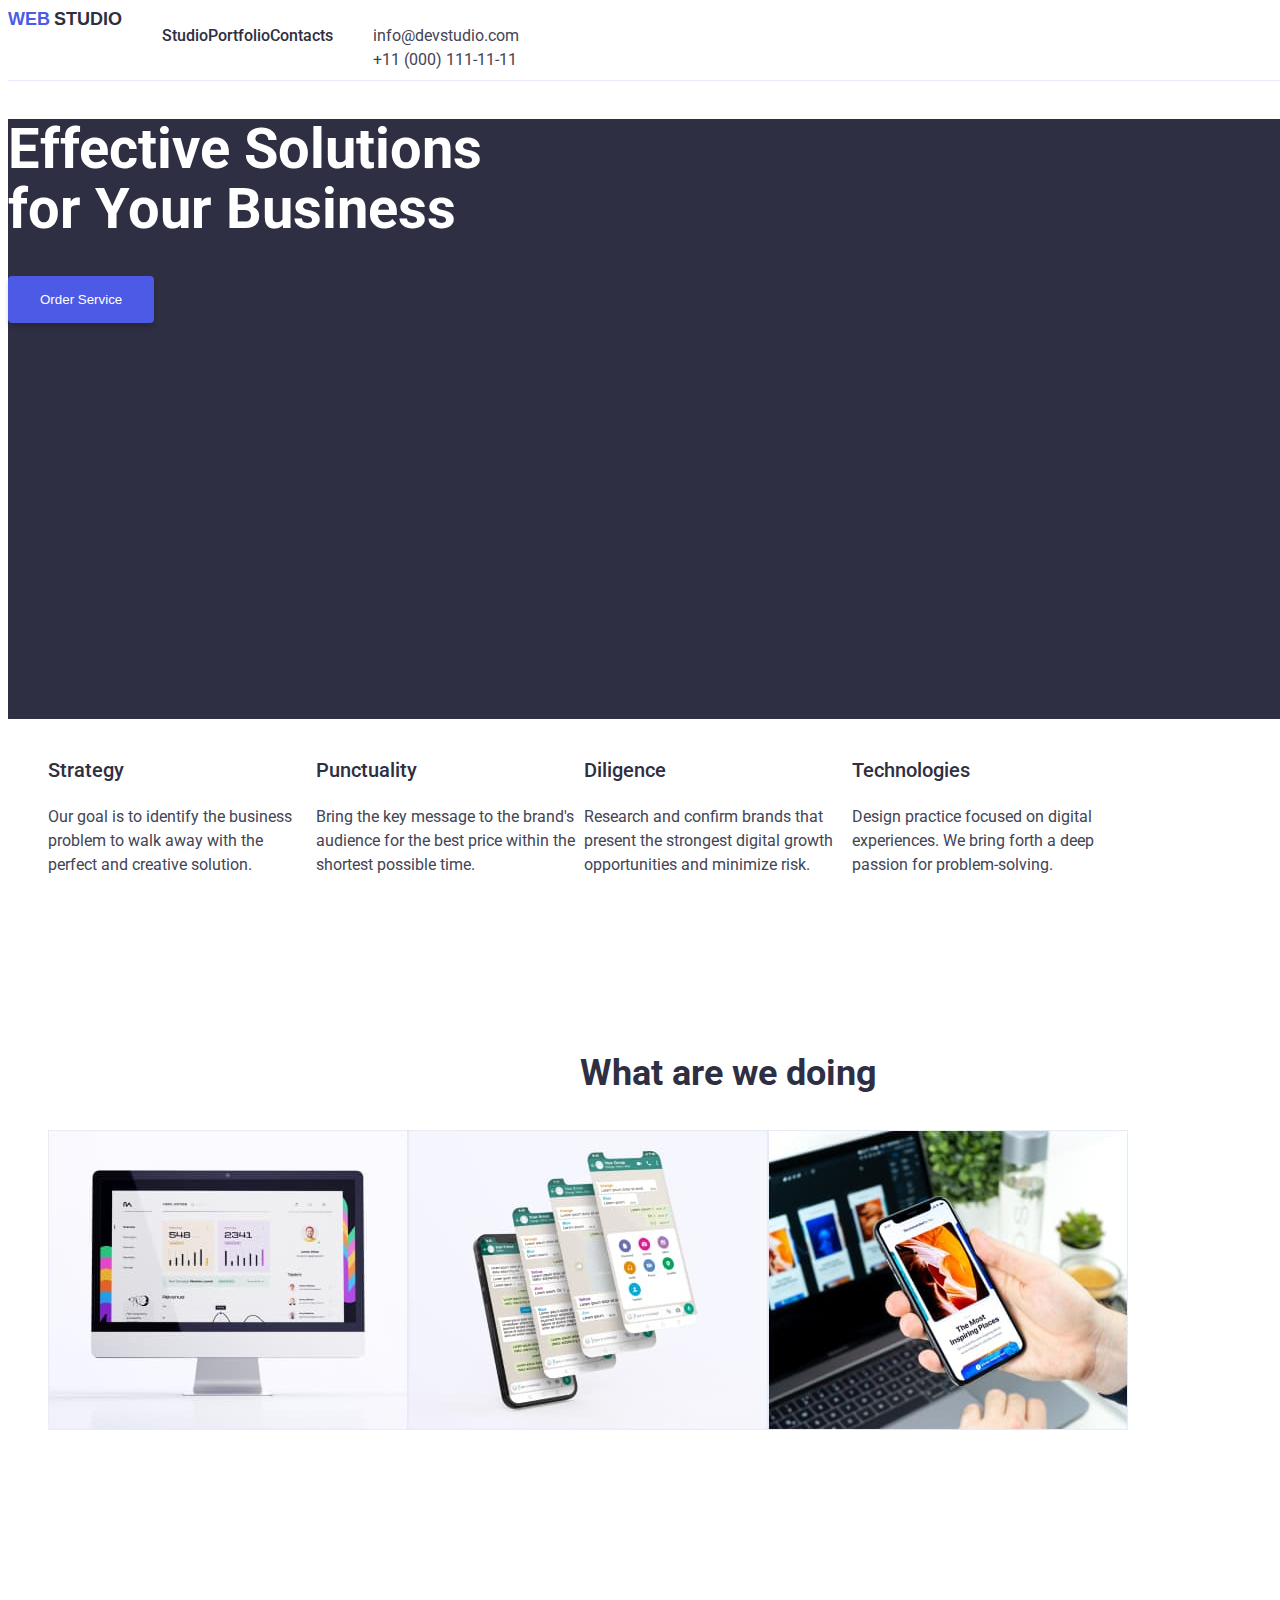
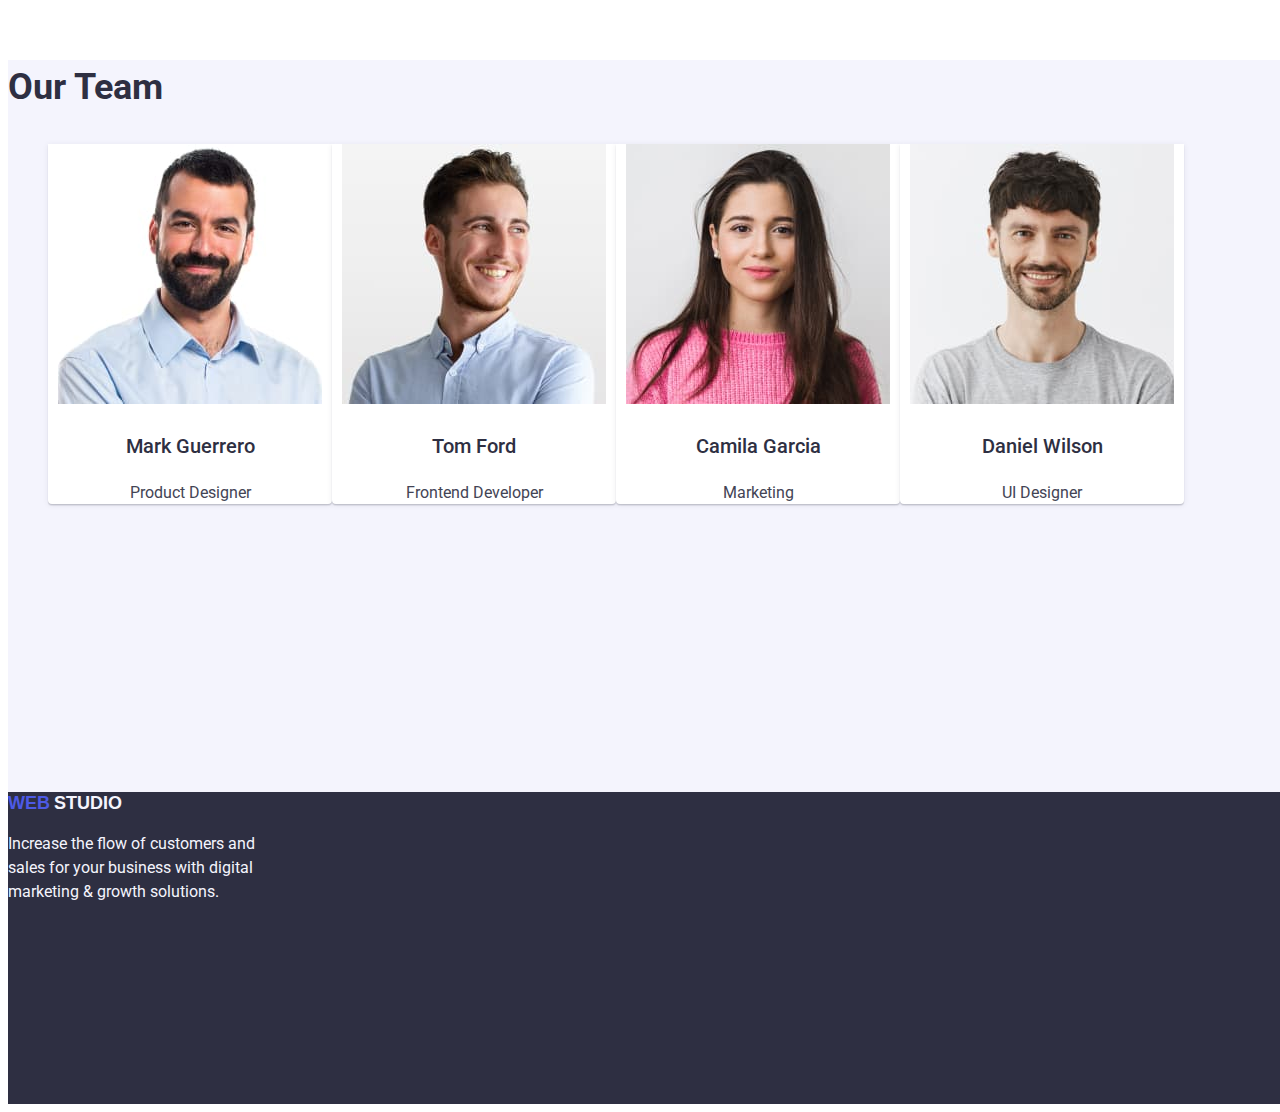
<file: index.html>
<!DOCTYPE html>
<html lang="en">

<head>
  <meta charset="UTF-8" />
  <meta name="viewport" content="width=device-width, initial-scale=1.0" />
  <title>Studio</title>
  <link rel="stylesheet" href="./css/styles.css">
  <link rel="preconnect" href="https://fonts.googleapis.com">
  <link rel="preconnect" href="https://fonts.gstatic.com" crossorigin>
  <link href="https://fonts.googleapis.com/css2?family=Raleway:wght@800&family=Roboto:wght@400;500;700&display=swap"
    rel="stylesheet">
</head>

<body>
  <!-- #region Header-->
  <header class="horizontal-list">
    <!-- #region Navigation-->
    <nav class="horizontal-list">
      <!-- #region Logo -->
      
        <a href="./index.html"><span class="logo-web">Web</span>
          <span class="logo-studio">Studio</span></a>
      
      <!-- #endregion Logo-->
      <!-- #region menu -->
      <ul class="menu horizontal-list">
        <!-- #region page 2 -->
        <li>
          <a class="menu" href="./index.html">Studio</a>
        </li>
        <!-- #endregion page 2 -->
        <!-- #region page 3 -->
        <li>
          <a href="./portfolio.html">Portfolio</a>
        </li>
        <!-- #endregion page 3 -->
        <!-- #region page 4 -->
        <li>
          <a href="./contacts.html">Contacts</a>
        </li>
        <!-- #region page 4 -->
      </ul>
      <!-- #endregion <menu>-->
    </nav>
    <!-- #endregion Navigation -->
    <!-- #region Contacts -->
    <address>
      <ul>
        <!-- #region mail -->
        <li>
          <a href="mailto:info@devstudio.com">info@devstudio.com</a>
        </li>
        <!-- #endregion mail -->
        <!-- #region phone -->
        <li>
          <a href="tel:+110001111111">+11 (000) 111-11-11</a>
        </li>
        <!-- #region phone -->
      </ul>
    </address>
    <!-- #endregion Contacts -->
  </header>
  <!-- #endregion Header-->
  <!-- #region main -->
  <main>
    <!-- #region hero -->
    <section class="hero">
      <h1><span>Effective solutions </span> for <span>your business</span></h1>
      <button class="button" type="button">Order Service</button>
    </section>
    <!-- #endregion hero -->
    <!-- #region advantages -->
    <section class="advantages">
      <h2 class="hidden">Advantages</h2>
      <ul>
        <!-- #region block1-->
        <li class="block">
          <h3>Strategy</h3>
          <p>
            Our goal is to identify the business problem to walk away with the
            perfect and creative solution.
          </p>
        </li>
        <!-- #endregion block1 -->
        <!-- #region block2 -->
        <li class="block">
          <h3>Punctuality</h3>
          <p>
            Bring the key message to the brand's audience for the best price
            within the shortest possible time.
          </p>
        </li>
        <!-- #endregion block2-->
        <!-- #region block3 -->
        <li class="block">
          <h3>Diligence</h3>
          <p>
            Research and confirm brands that present the strongest digital
            growth opportunities and minimize risk.
          </p>
        </li>
        <!-- #endregion block3 -->
        <!-- #region block4 -->
        <li class="block">
          <h3>Technologies</h3>
          <p>
            Design practice focused on digital experiences. We bring forth a
            deep passion for problem-solving.
          </p>
        </li>
        <!-- #endregion block4 -->
      </ul>
    </section>
    <!-- #endregion advantages -->

    <!-- #region What are we doing -->
    <section class="our-activities">
      <h2 class="center">What are we doing</h2>
      <!-- #region image1 -->
      <ul class="horizontal-list">
        <li>
          <img src="./images/studio/what-are-we-doing/monitor.jpg" alt="Monitor with web site visual" width="360"
            height="300" />
        </li>
        <!-- #endregion image1 -->
        <!-- #region image2 -->
        <li>
          <img src="./images/studio/what-are-we-doing/phone.jpg" alt="Phone with web site visual" width="360"
            height="300" />
        </li>
        <!-- #endregion image2 -->
        <!-- #region image3 -->
        <li>
          <img src="./images/studio/what-are-we-doing/leptop-with-phone.jpg"
            alt="A photo of a laptop in the background and a phone in a person's hands" width="360" height="300" />
        </li>
        <!-- #endregion image3 -->
      </ul>
    </section>
    <!-- #endregion What are we doing -->
    <!-- #region Our team  -->
    <section class="our-team">
      <h2>Our Team</h2>
      <!-- #region card1 -->
      <ul class="horizontal-list">
        <li class="card">
          <img src="./images/studio/our-team/product-designer.jpg" alt="Man's photo" width="264" height="260" />
          <h3>Mark Guerrero</h3>
          <p>Product Designer</p>
        </li>
        <!-- #endregion card1 -->
        <!-- #region card2 -->
        <li class="card">
          <img src="./images/studio/our-team/frontend-developer.jpg" alt="Man's photo" width="264" height="260" />
          <h3>Tom Ford</h3>
          <p>Frontend Developer</p>
        </li>
        <!-- #endregion card2 -->
        <!-- #region card3 -->
        <li class="card">
          <img src="./images/studio/our-team/marketing.jpg" alt="Woman's photo" width="264" height="260" />
          <h3>Camila Garcia</h3>
          <p>Marketing</p>
        </li>
        <!-- #endregion card3 -->
        <!-- #region card -->
        <li class="card">
          <img src="./images/studio/our-team/ui-designer.jpg" alt="Man's photo" width="264" height="260" />
          <h3>Daniel Wilson</h3>
          <p>UI Designer</p>
        </li>
        <!-- #endregion card4 -->
      </ul>
    </section>
    <!-- #endregion Our team  -->
  </main>
  <!-- #endregion main -->
  <!-- #region Footer -->
  <footer>
    <!-- #region Logo -->
    <a href="./index.html"><span class="logo-web">Web</span>
      <span class="logo-studio">Studio</span></a>
    <!-- #endregion Logo -->
    <p>
      Increase the flow of customers and sales for your business with digital
      marketing & growth solutions.
    </p>
  </footer>
  <!-- #endregion Footer -->
</body>

</html>
</file>
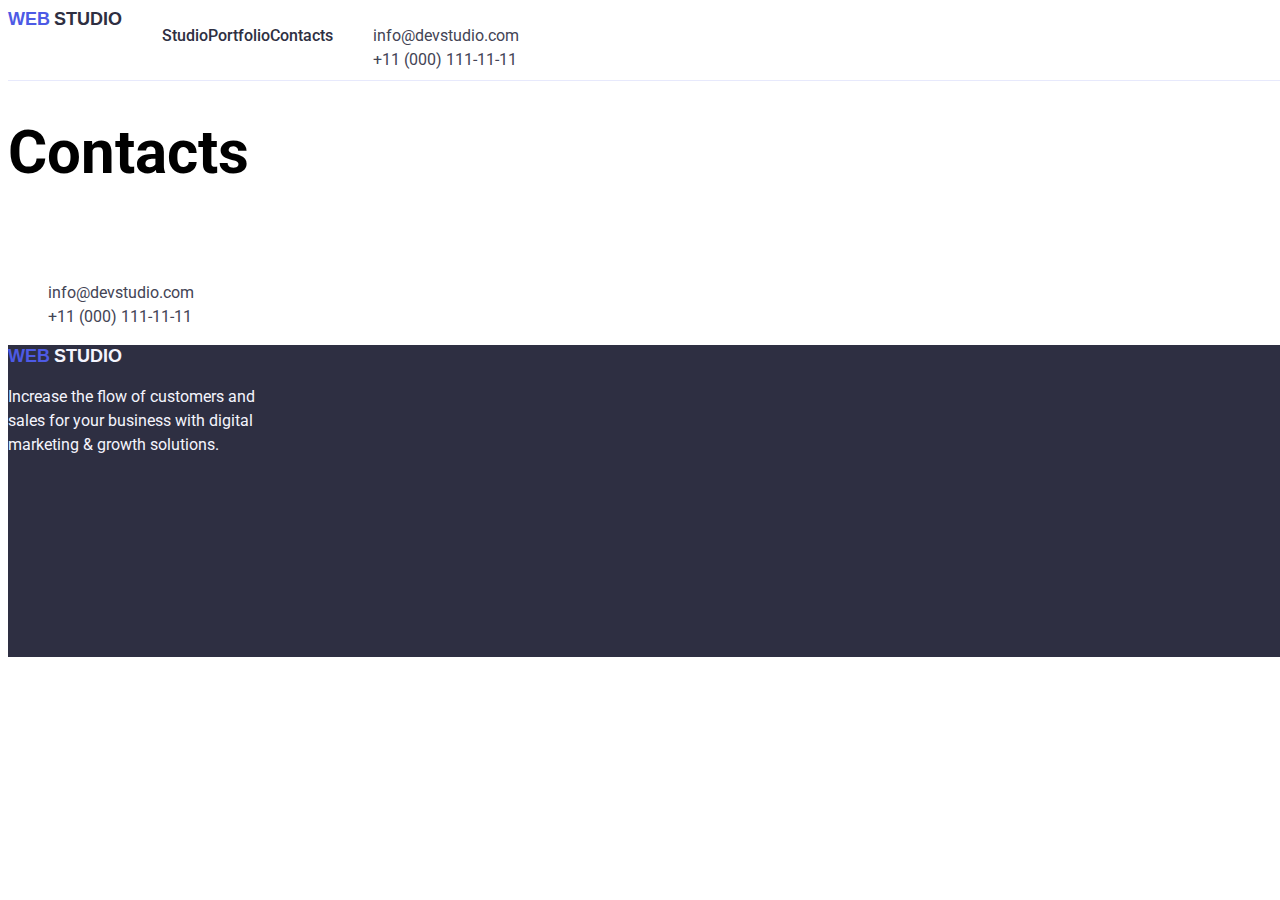
<file: contacts.html>
<!DOCTYPE html>
<html lang="en">

<head>
  <meta charset="UTF-8" />
  <meta name="viewport" content="width=device-width, initial-scale=1.0" />
  <title>Contacts</title>
  <link rel="stylesheet" href="./css/styles.css">
  <link rel="preconnect" href="https://fonts.googleapis.com">
  <link rel="preconnect" href="https://fonts.gstatic.com" crossorigin>
  <link href="https://fonts.googleapis.com/css2?family=Raleway:wght@800&family=Roboto:wght@400;500;700&display=swap"
    rel="stylesheet">
</head>

<body>
  <!-- #region Header-->
  <header class="horizontal-list">
    <!-- #region Navigation-->
    <nav class="horizontal-list">
      <!-- #region Logo -->
      
        <a href="./index.html"><span class="logo-web">Web</span>
          <span class="logo-studio">Studio</span></a>
      
      <!-- #endregion Logo-->
      <!-- #region menu -->
      <ul class="menu horizontal-list">
        <!-- #region page 2 -->
        <li>
          <a href="./index.html">Studio</a>
        </li>
        <!-- #endregion page 2 -->
        <!-- #region page 3 -->
        <li>
          <a href="./portfolio.html">Portfolio</a>
        </li>
        <!-- #endregion page 3 -->
        <!-- #region page 4 -->
        <li>
          <a href="./contacts.html">Contacts</a>
        </li>
        <!-- #region page 4 -->
      </ul>
      <!-- #endregion <menu>-->
    </nav>
    <!-- #endregion Navigation -->
    <!-- #region Contacts -->
    <address>
      <ul>
        <!-- #region mail -->
        <li>
          <a href="mailto:info@devstudio.com">info@devstudio.com</a>
        </li>
        <!-- #endregion mail -->
        <!-- #region phone -->
        <li>
          <a href="tel:+110001111111">+11 (000) 111-11-11</a>
        </li>
        <!-- #region phone -->
      </ul>
    </address>
    <!-- #endregion Contacts -->
  </header>
  <!-- #endregion Header-->
  <!-- #region main -->
  <main>
    <h1 style="color:black; font-size: 60px;">Contacts</h1>
    <address>
      <ul>
        <!-- #region mail -->
        <li>
          <a href="mailto:info@devstudio.com">info@devstudio.com</a>
        </li>
        <!-- #endregion mail -->
        <!-- #region phone -->
        <li>
          <a href="tel:+110001111111">+11 (000) 111-11-11</a>
        </li>
        <!-- #region phone -->
      </ul>
    </address>
  </main>
  <!-- #endregion main -->
  <!-- #region Footer -->
  <footer>
    <!-- #region Logo -->
    <a href="./index.html"><span class="logo-web">Web</span>
      <span class="logo-studio">Studio</span></a>
    <!-- #endregion Logo -->
    <p>
      Increase the flow of customers and sales for your business with digital
      marketing & growth solutions.
    </p>
  </footer>
  <!-- #endregion Footer -->
</body>

</html>
</file>
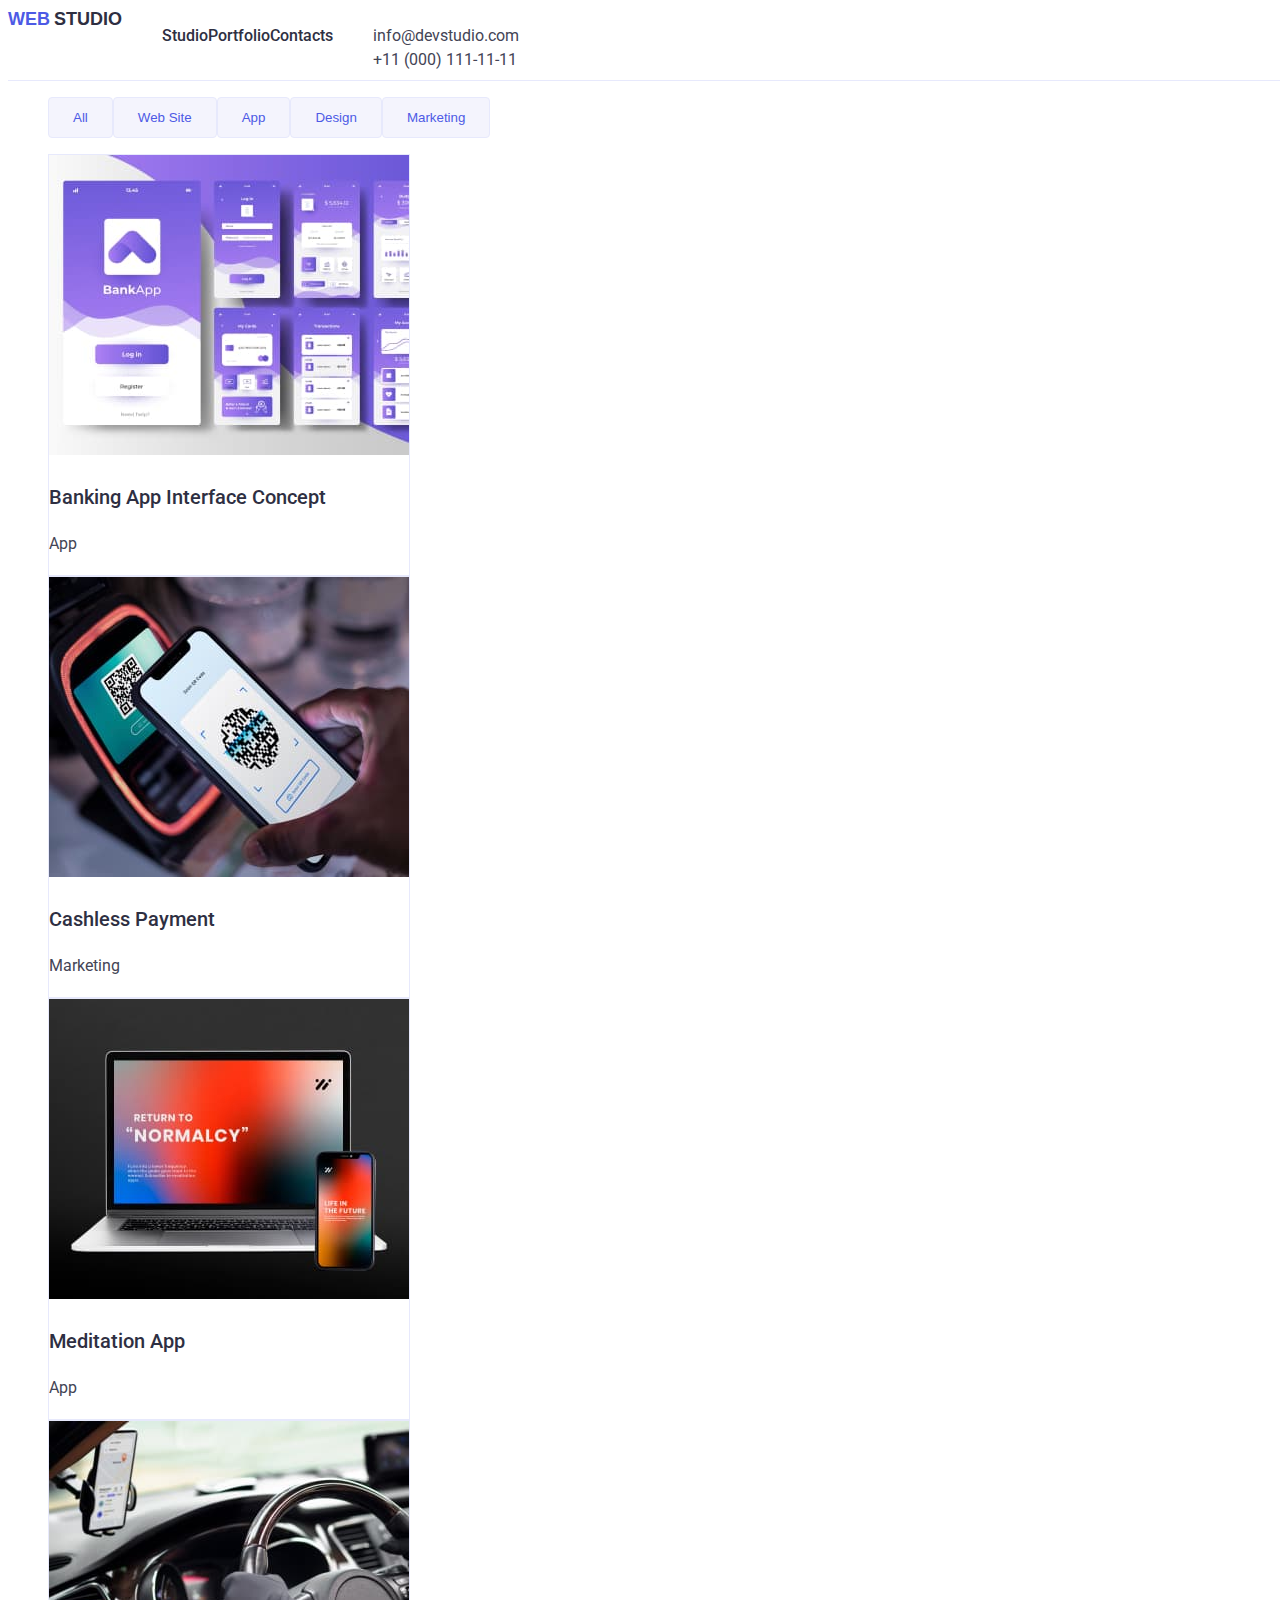
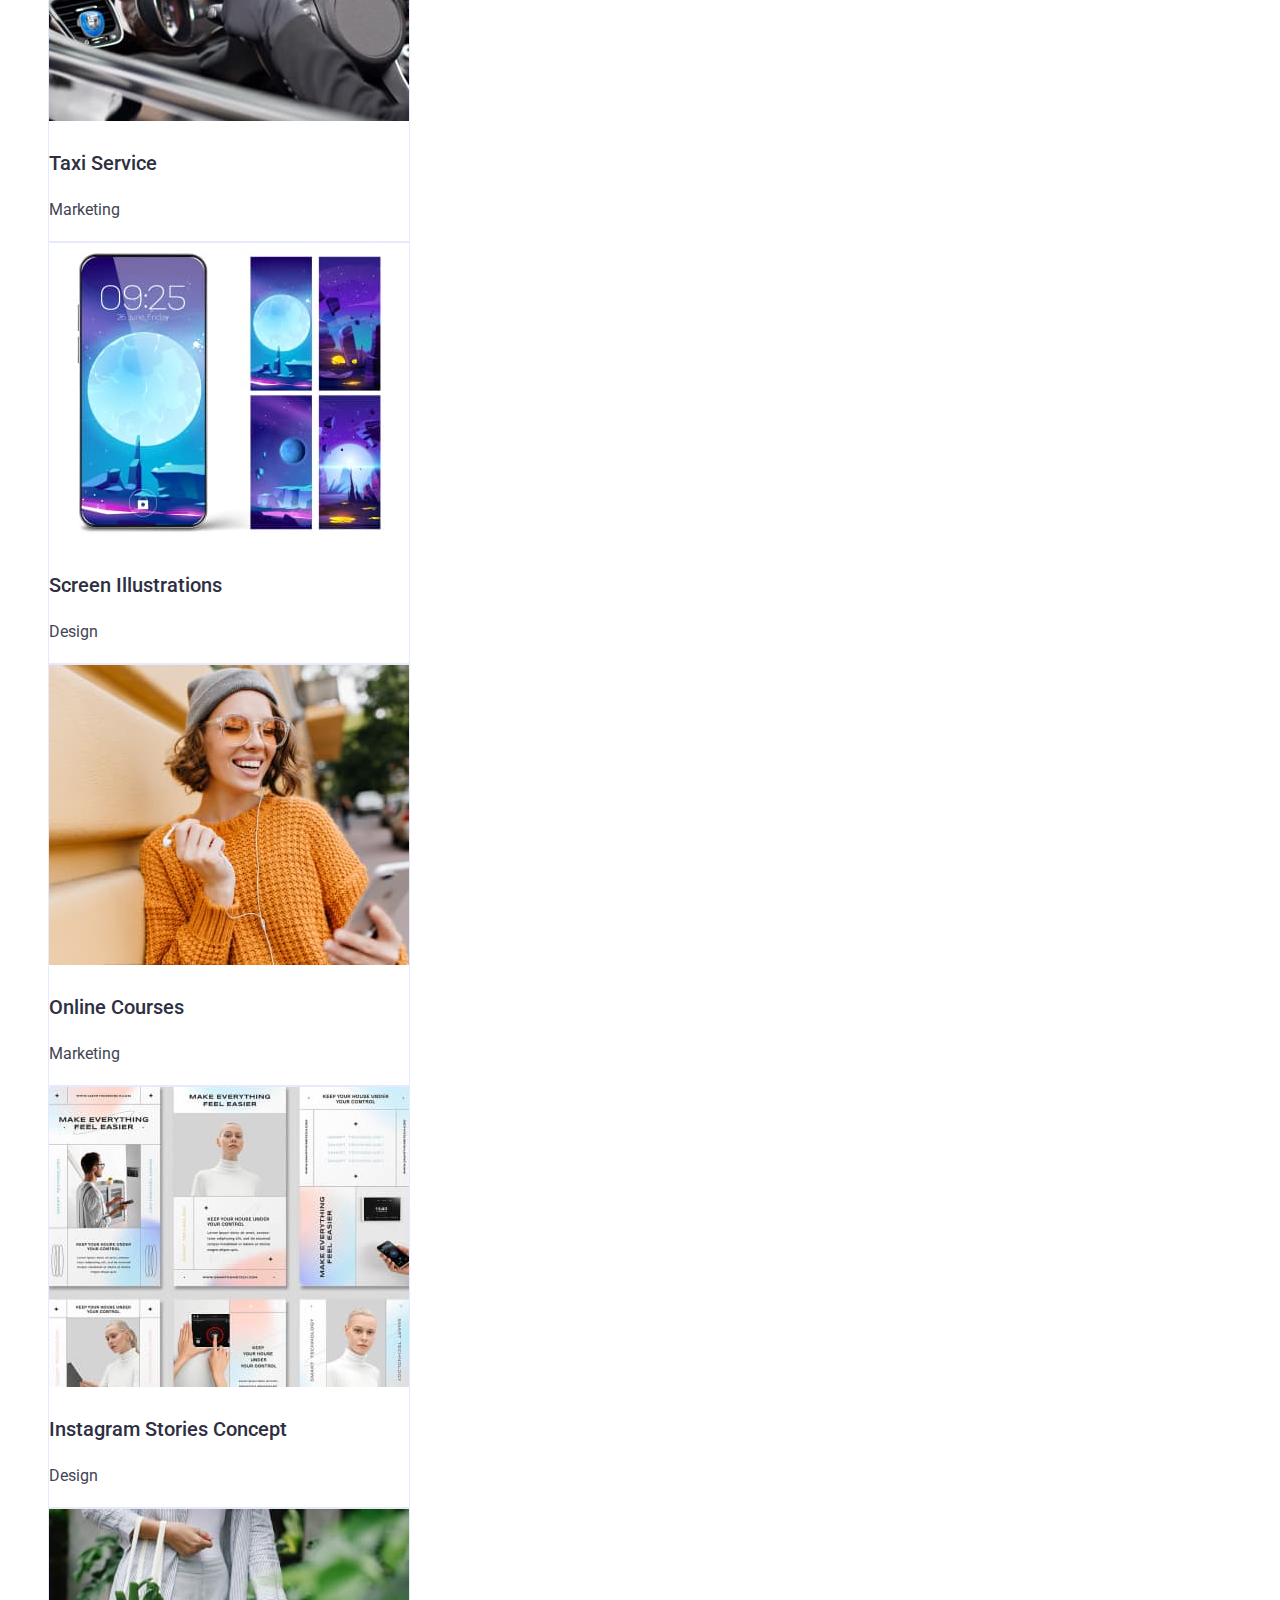
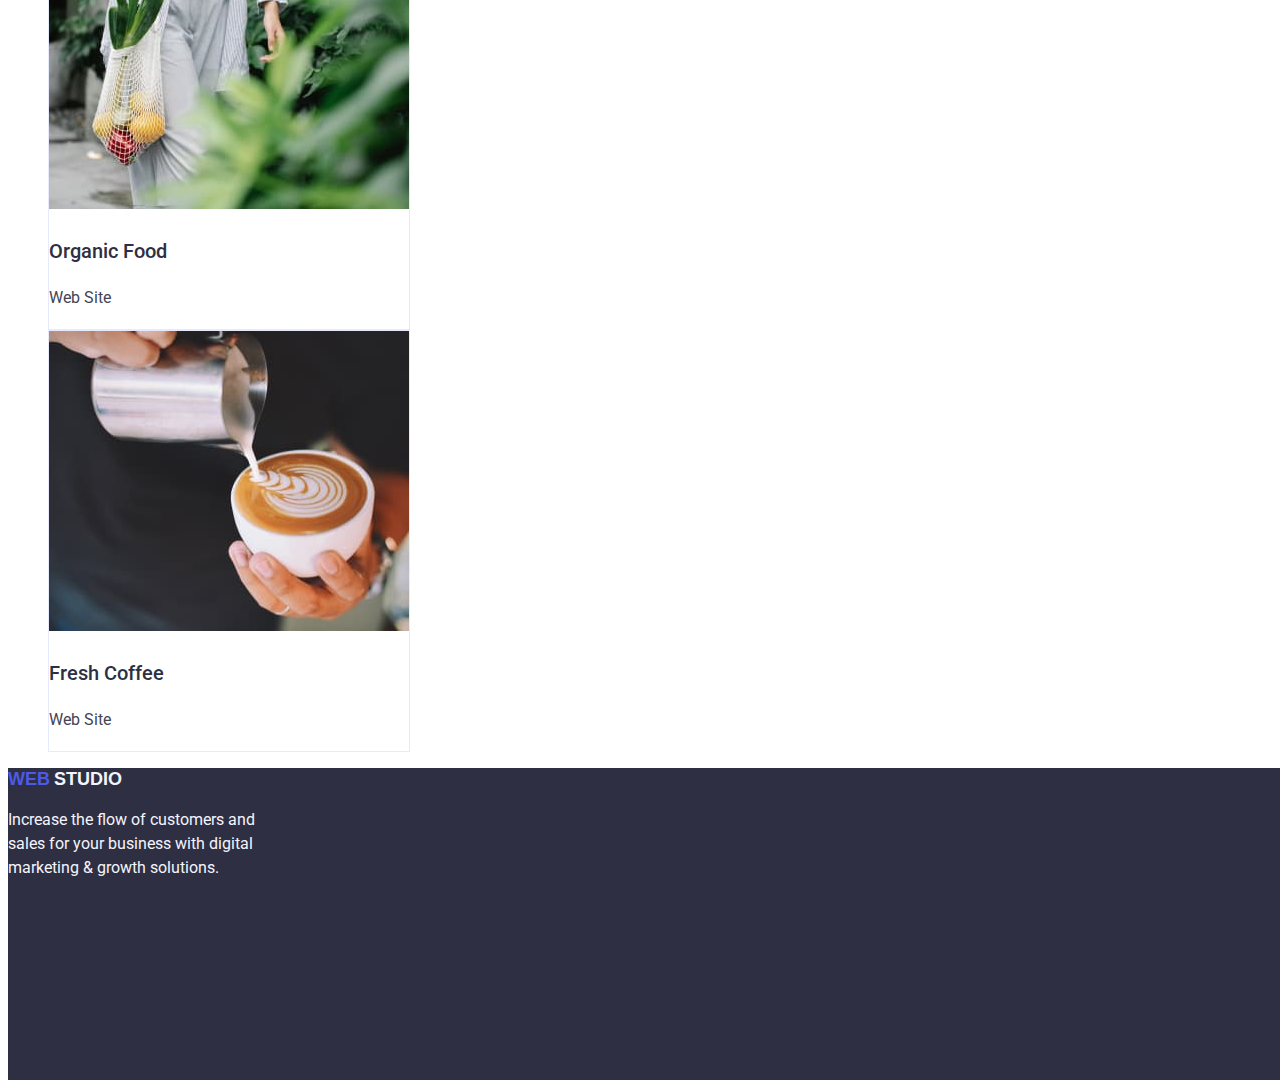
<file: portfolio.html>
<!DOCTYPE html>
<html lang="en">

<head>
  <meta charset="UTF-8" />
  <meta name="viewport" content="width=device-width, initial-scale=1.0" />
  <title>Portfolio</title>
  <link rel="stylesheet" href="./css/styles.css">
  <link rel="preconnect" href="https://fonts.googleapis.com">
  <link rel="preconnect" href="https://fonts.gstatic.com" crossorigin>
  <link href="https://fonts.googleapis.com/css2?family=Raleway:wght@800&family=Roboto:wght@400;500;700&display=swap"
    rel="stylesheet">
</head>

<body>
  <!-- #region Header-->
  <header class="horizontal-list">
    <!-- #region Navigation-->
    <nav class="horizontal-list">
      <!-- #region Logo -->
      
        <a href="./index.html"><span class="logo-web">Web</span>
          <span class="logo-studio">Studio</span></a>
      
      <!-- #endregion Logo-->
      <!-- #region menu -->
      <ul class="menu horizontal-list">
        <!-- #region page 2 -->
        <li>
          <a href="./index.html">Studio</a>
        </li>
        <!-- #endregion page 2 -->
        <!-- #region page 3 -->
        <li>
          <a href="./portfolio.html">Portfolio</a>
        </li>
        <!-- #endregion page 3 -->
        <!-- #region page 4 -->
        <li>
          <a href="./contacts.html">Contacts</a>
        </li>
        <!-- #region page 4 -->
      </ul>
      <!-- #endregion <menu>-->
    </nav>
    <!-- #endregion Navigation -->
    <!-- #region Contacts -->
    <address>
      <ul>
        <!-- #region mail -->
        <li>
          <a href="mailto:info@devstudio.com">info@devstudio.com</a>
        </li>
        <!-- #endregion mail -->
        <!-- #region phone -->
        <li>
          <a href="tel:+110001111111">+11 (000) 111-11-11</a>
        </li>
        <!-- #region phone -->
      </ul>
    </address>
    <!-- #endregion Contacts -->
  </header>
  <!-- #endregion Header-->
  <!-- #region main -->
  <main>
    <h1 class="hidden">Portfolio</h1>
    <!-- #region filter -->
    <section class="filter">
      <h2 class="hidden">Filter</h2>
      <ul class="horizontal-list">
        <li ><button class="button" type="button">All</button></li>
        <li ><button class="button" type="button">Web Site</button></li>
        <li ><button class="button" type="button">App</button></li>
        <li ><button class="button" type="button">Design</button></li>
        <li ><button class="button" type="button">Marketing</button></li>
      </ul>
    </section>
    <!-- #endregion filter -->
    <!-- #region card -->
    <section>
      <!-- #region card 1 -->
      <h2 class="hidden">Card</h2>
      <ul>
        <li class="portfolio-card">
          <a href="#" target="_blank">
            <img src="./images/portfolio/img-1.jpg" alt="Banking App Interface Concept" width="360" height="300" />
            <h3>Banking App Interface Concept</h3>
            <p>App</p>
          </a>
        </li>
        <!-- #endregion card 1 -->
        <!-- #region card 2-->
        <li class="portfolio-card">
          <a href="#" target="_blank">
            <img src="./images/portfolio/img-2.jpg" alt="Cashless Payment" width="360" height="300" />
            <h3>Cashless Payment</h3>
            <p>Marketing</p>
          </a>
        </li>
        <!-- #endregion card 2-->
        <!-- #region card 3 -->
        <li class="portfolio-card">
          <a href="#" target="_blank">
            <img src="./images/portfolio/img-3.jpg" alt="Meditation App" width="360" height="300" />
            <h3>Meditation App</h3>
            <p>App</p>
          </a>
        </li>
        <!-- #endregion card 3 -->
        <!-- #region card 4 -->
        <li class="portfolio-card">
          <a href="#" target="_blank">
            <img src="./images/portfolio/img-4.jpg" alt="Taxi Service" width="360" height="300" />
            <h3>Taxi Service</h3>
            <p>Marketing</p>
          </a>
        </li>
        <!-- #endregion card 4-->
        <!-- #region card 5-->
        <li class="portfolio-card">
          <a href="#" target="_blank">
            <img src="./images/portfolio/img-5.jpg" alt="Screen Illustrations" width="360" height="300" />
            <h3>Screen Illustrations</h3>
            <p>Design</p>
          </a>
        </li>
        <!-- #endregion card 5-->
        <!-- #region card 6-->
        <li class="portfolio-card">
          <a href="#" target="_blank">
            <img src="./images/portfolio/img-6.jpg" alt="Online Courses" width="360" height="300" />
            <h3>Online Courses</h3>
            <p>Marketing</p>
          </a>
        </li>
        <!-- #endregion card 6 -->
        <!-- #region card 7-->
        <li class="portfolio-card">
          <a href="#" target="_blank">
            <img src="./images/portfolio/img-7.jpg" alt="Instagram Stories Concept" width="360" height="300" />
            <h3>Instagram Stories Concept</h3>
            <p>Design</p>
          </a>
        </li>
        <!-- #endregion card 7-->
        <!-- #region card 8-->
        <li class="portfolio-card"> 
          <a href="#" target="_blank">
            <img src="./images/portfolio/img-8.jpg" alt="Organic Food" width="360" height="300" />
            <h3>Organic Food</h3>
            <p>Web Site</p>
          </a>
        </li>
        <!-- #endregion card 8-->
        <!-- #region card 9-->
        <li class="portfolio-card">
          <a href="#" target="_blank">
            <img src="./images/portfolio/img-9.jpg" alt="Fresh Coffee" width="360" height="300" />
            <h3>Fresh Coffee</h3>
            <p>Web Site</p>
          </a>
        </li>
        <!-- #endregion card 9 -->
      </ul>
    </section>
    <!-- #endregion card -->
  </main>
  <!-- #endregion main -->
   <!-- #region Footer -->
   <footer>
    <!-- #region Logo -->
    <a href="./index.html"><span class="logo-web">Web</span>
      <span class="logo-studio">Studio</span></a>
    <!-- #endregion Logo -->
    <p>
      Increase the flow of customers and sales for your business with digital
      marketing & growth solutions.
    </p>
  </footer>
  <!-- #endregion Footer -->
</body>

</html>
</file>
<file: css/styles.css>
:root {
    /* #region colors*/
    --color-primary-brand: #4D5AE5;
    --color-pressed-state: #404BBF;
    --color-dark: #2E2F42;
    --color-success: #31D0AA;
    --color-text: #434455;
    --color-subtle-text: #8E8F99;
    --color-accent: #E7E9FC;
    --color-light: #F4F4FD;
    --color-modal-overlay: #2E2F42;
    --color-hero-background: #2E2F42;
    --color-white-background: #FFFFFF;
    --color-mdal-background: #FCFCFC;
    /* #endregion colors */

    /* #region typography */

    --font-family: 'Roboto', sans-serif;
    --font-weight: 400;
    --font-size: 16px;
    --letter-spacing: 0.02;
    --line-height: calc(24px/16px);

    /* #region Title/Header 1 */
    --h1-font-weight: 700;
    --h1-font-size: 56px;
    --h1-line-height: calc(60px/56px);
    /* #endregion Title/Header 1 */

    /* #region Header 2 */
    --h2-font-weight: 700;
    --h2-font-size: 36px;
    /* #endregion Header 2 */

    /* #region Header 3 */
    --h3-font-weight: 500;
    --h3-font-size: 20px;
    /* #endregion Header 3 */

    /* #region Small */
    --small-font-size: 12px;
    --small-line-height: calc(14px/12);
    --small-letter-spacing: 0.04;
    /* #endregion Small */

    /* #region Body Medium */
    --body-medium-font-weight: 500;
    /* #endregion Body Medium */

    /* #region Button Text */
    --button-font-weight: 500;
    --button-letter-spacing: 0.04;
    /* #endregion Button Text */

    /* #region Link */
    --link-font-size: 12px;
    --link-line-height: calc(16px/12px);
    --link-letter-spacing: 0.04;
    --link-decoration: Underline;
    /* #endregion Link */

    /* #region Logo */
    --logo-font-family: 'Relevay', sans-serif;
    --logo-font-weight: 800;
    --logo-font-size: 18px;
    --logo-letter-spacing: 0.03;
    --logo-line-height: calc(21px/18px);
    /* #endregion Logo */

    /* #endregion typography */
}

body {
    font-family: var(--font-family);
    font-weight: var(--font-weight);
    font-size: var(--font-size);
    letter-spacing: var(--letter-spacing);
    line-height: var(--line-height);
    color: var(--color-text);
    background-color: var(--color-white-background);
}

h1,
h2,
h3,
nav>ul {
    color: var(--color-dark);
}

a {
    text-decoration: none;
    color: inherit;
}

a:hover, a:active {
    text-decoration: inherit;
    color: var(--color-pressed-state);
}

ul {
    list-style: none;
}

/* #region Logo */

.logo-web,
.logo-studio {
    font-family: var(--logo-font-family);
    font-weight: var(--logo-font-weight);
    font-size: var(--logo-font-size);
    letter-spacing: var(--logo-letter-spacing);
    line-height: var(--logo-line-height);
    text-transform: uppercase;
}

.logo-web {
    color: var(--color-primary-brand);
}

/* #region logo header */

header .logo-studio {
    color: var(--color-dark);
}

/* #endregion logo header */

/* #region logo footer */

footer .logo-studio {
    color: var(--color-light);
}

/* #endregion logo footer */
/* #endregion Logo */

/* #region Header */

header {
    width: 1440px;
    height: 72px;
    border-bottom: 1px solid var(--cornflower, #E7E9FC);
}

/* #region Navigation */

.menu {
    font-weight: var(--body-medium-font-weight);
}

.menu a:hover, .menu a:active{
    border-bottom: 4px solid var(--color-pressed-state);
    border-radius: 2px;
    padding-bottom: 20px;
}

/* #endregion Navigation */

/* #region Contacts */

address {
    font-style: normal;
}

/* #endregion Contacts */

/* #endregion Header */

/* #region Hero */

.hero {
    background-color: var(--color-dark);
    width: 1440px;
    height: 600px;
}

h1 {
    width: 496px;
    height: 120px;
    font-weight: var(--h1-font-weight);
    font-size: var(--h1-font-size);
    line-height: var(--h1-line-height);
    color: var(--color-white-background);
}

h1>span {
    text-transform: capitalize;
}

.button {
    cursor: pointer;
    border-radius: 4px;
    border: none;
    font-weight: var(--button-font-weight);
    letter-spacing: var(--button-letter-spacing);

}
.hero .button {
    color: var(--color-white-background);
    background-color: var(--color-primary-brand);
    padding: 16px 32px;
    box-shadow: 0px 4px 4px 0px rgba(0, 0, 0, 0.15);
}

.hero .button:hover,
.hero .button:active {
background: var(--color-pressed-state);

}

/* #endregion Hero */

/* #region Advantages */
.advantages {
    width: 1440px;
    height: 282px;
}

.hidden {
    display: none;
}

.block {
    display: inline-block;
    width: 264px;
    height: 104px;
}

h2 {
    font-weight: var(--h2-font-weight);
    font-size: var(--h2-font-size);
}

h3 {
    font-weight: var(--h3-font-weight);
    font-size: var(--h3-font-size);
}

/* #endregion Advantages */

/* #region What are we doing */
.our-activities {
    width: 1440px;
    height: 584px;
}

.horizontal-list {
    display: flex;
    list-style: none;
}

.center {
    text-align: center;
}

/* #endregion What are we doing */

/* #region Our Team */

.our-team {
    background-color: var(--color-light);
    width: 1440px;
    height: 732px;
}

.card {
    text-align: center;
    width: 284px;
    height: 360px;
    background-color: var(--color-white-background);
    border-radius: 0px 0px 4px 4px;
    box-shadow: 0px 2px 1px 0px rgba(46, 47, 66, 0.08), 0px 1px 1px 0px rgba(46, 47, 66, 0.16), 0px 1px 6px 0px rgba(46, 47, 66, 0.08);
}

/* #endregion Our Team */

/* #region Footer */
footer {
    background-color: var(--color-dark);
    width: 1440px;
    height: 312px;
}

footer p {
    color: var(--color-light);
    width: 264px;
    height: 72px;
}

/* #endregion Footer */

/* #region Portfolio */
.filter .button {
    color: var(--color-primary-brand);
    background-color: var(--color-light);
    padding: 12px 24px;
    border: 1px solid var(--color-accent);
}

.filter .button:hover,
.filter .button:active {
    color: var(--color-light);
    background-color: var(--color-primary-brand);
    box-shadow: 0px 2px 2px 0px rgba(0, 0, 0, 0.12), 0px 2px 1px 0px rgba(0, 0, 0, 0.08), 0px 3px 1px 0px rgba(0, 0, 0, 0.10);
    border: none;
}

.portfolio-card {
    width: 360px;
    height: 420px;
    border: 1px solid var(--cornflower, #E7E9FC);
    background-color: var(--color-white-background);
}
/* #endregion Portfolio */
</file>
